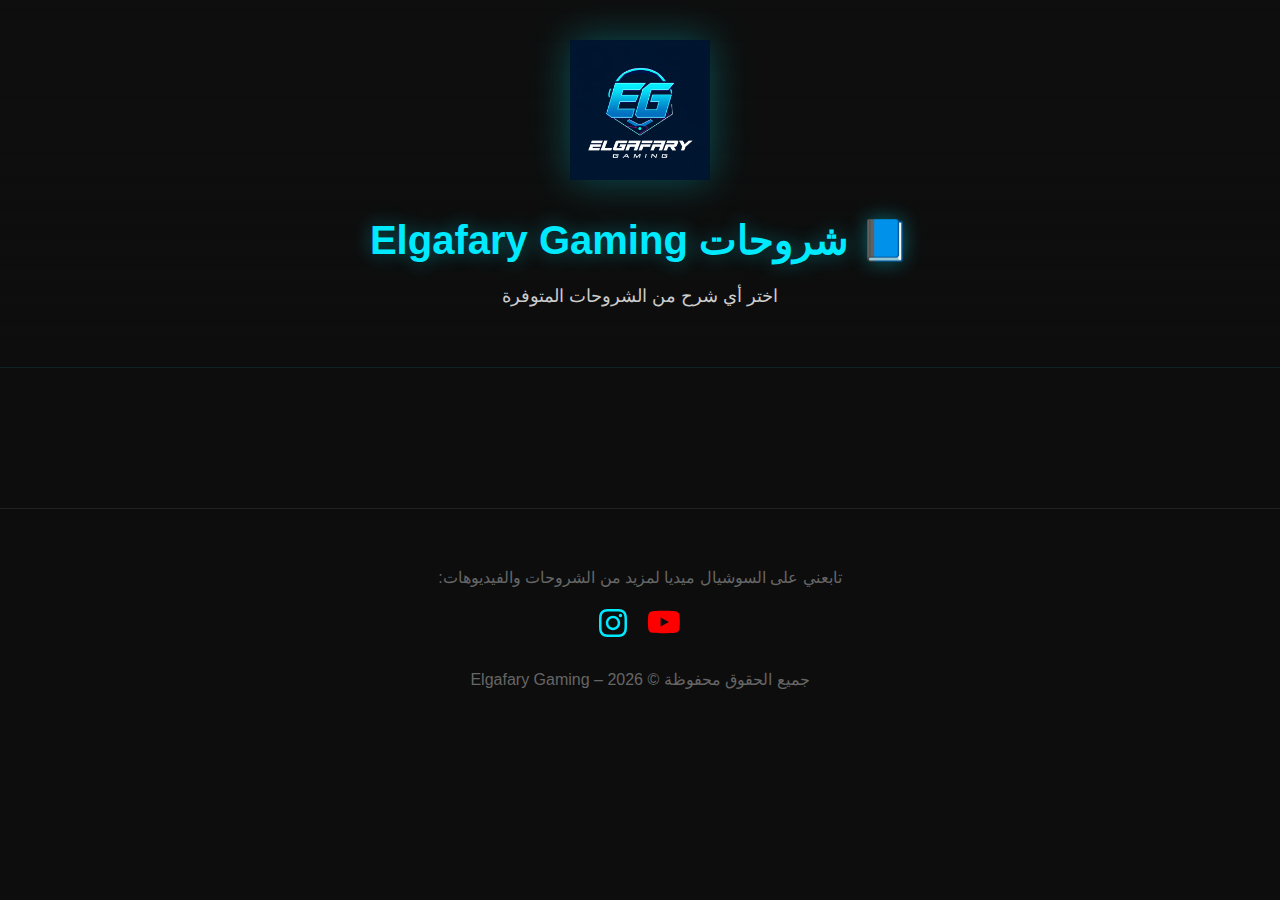
<file: index.html>
<!DOCTYPE html>
<html lang="ar" dir="rtl">

<head>
  <meta charset="UTF-8">
  <meta name="viewport" content="width=device-width, initial-scale=1.0">
  <title>Elgafary Gaming – صفحة الشروحات</title>
  <link rel="stylesheet" href="style.css">
</head>

<body>

  <header>
    <img src="images/EG_logo.png" alt="Elgafary Gaming Logo" class="logo">
    <h1>📘 شروحات Elgafary Gaming</h1>
    <p>اختر أي شرح من الشروحات المتوفرة</p>
  </header>

  <div class="container" id="cards-container">
    <!-- Cards will be inserted here by script.js -->
  </div>

  <footer>
    <p>تابعني على السوشيال ميديا لمزيد من الشروحات والفيديوهات:</p>

    <div class="social-icons">
      <a href="https://www.youtube.com/channel/UCvtSJS6TbYKnbBISM5G9vag" target="_blank">
        <svg height="30" viewBox="0 0 576 512" fill="#FF0000">
          <path
            d="M549.7 124.1c-6.3-23.7-24.9-42.3-48.6-48.6C458.8 64 288 64 288 64S117.2 64 74.9 75.5c-23.7 6.3-42.3 24.9-48.6 48.6C15 166.4 15 256 15 256s0 89.6 11.4 131.9c6.3 23.7 24.9 42.3 48.6 48.6C117.2 448 288 448 288 448s170.8 0 213.1-11.5c23.7-6.3 42.3-24.9 48.6-48.6C561 345.6 561 256 561 256s0-89.6-11.3-131.9zM232 334V178l142 78-142 78z" />
        </svg>
      </a>

      <a href="https://www.instagram.com/mohamed_elgafary55/" target="_blank">
        <svg height="32" viewBox="0 0 448 512" fill="#00eaff">
          <path
            d="M224.1 141c-63.6 0-114.9 51.3-114.9 114.9s51.3 114.9 114.9 114.9S339 319.5 339 255.9 287.7 141 224.1 141zm0 189.6c-41.1 0-74.7-33.5-74.7-74.7s33.5-74.7 74.7-74.7 74.7 33.5 74.7 74.7-33.5 74.7-74.7 74.7zm146.4-194.3c0 14.9-12 26.8-26.8 26.8-14.9 0-26.8-12-26.8-26.8s12-26.8 26.8-26.8 26.8 12 26.8 26.8zm76.1 27.2c-1.7-35.9-9.9-67.7-36.2-93.9-26.2-26.2-58-34.4-93.9-36.2-37-2.1-147.9-2.1-184.9 0-35.8 1.7-67.6 9.9-93.9 36.1s-34.4 58-36.2 93.9c-2.1 37-2.1 147.9 0 184.9 1.7 35.9 9.9 67.7 36.2 93.9s58 34.4 93.9 36.2c37 2.1 147.9 2.1 184.9 0 35.9-1.7 67.7-9.9 93.9-36.2 26.2-26.2 34.4-58 36.2-93.9 2.1-37 2.1-147.8 0-184.8zM398.8 388c-7.8 19.6-22.9 34.7-42.6 42.6-29.5 11.7-99.5 9-132.1 9s-102.7 2.6-132.1-9c-19.6-7.8-34.7-22.9-42.6-42.6-11.7-29.5-9-99.5-9-132.1s-2.6-102.7 9-132.1c7.8-19.6 22.9-34.7 42.6-42.6 29.5-11.7 99.5-9 132.1-9s102.7-2.6 132.1 9c19.6 7.8 34.7 22.9 42.6 42.6 11.7 29.5 9 99.5 9 132.1s2.7 102.7-9 132.1z" />
        </svg>
      </a>
    </div>

    <p>جميع الحقوق محفوظة © Elgafary Gaming – 2026</p>
  </footer>

  <script src="script.js"></script>
</body>

</html>
</file>
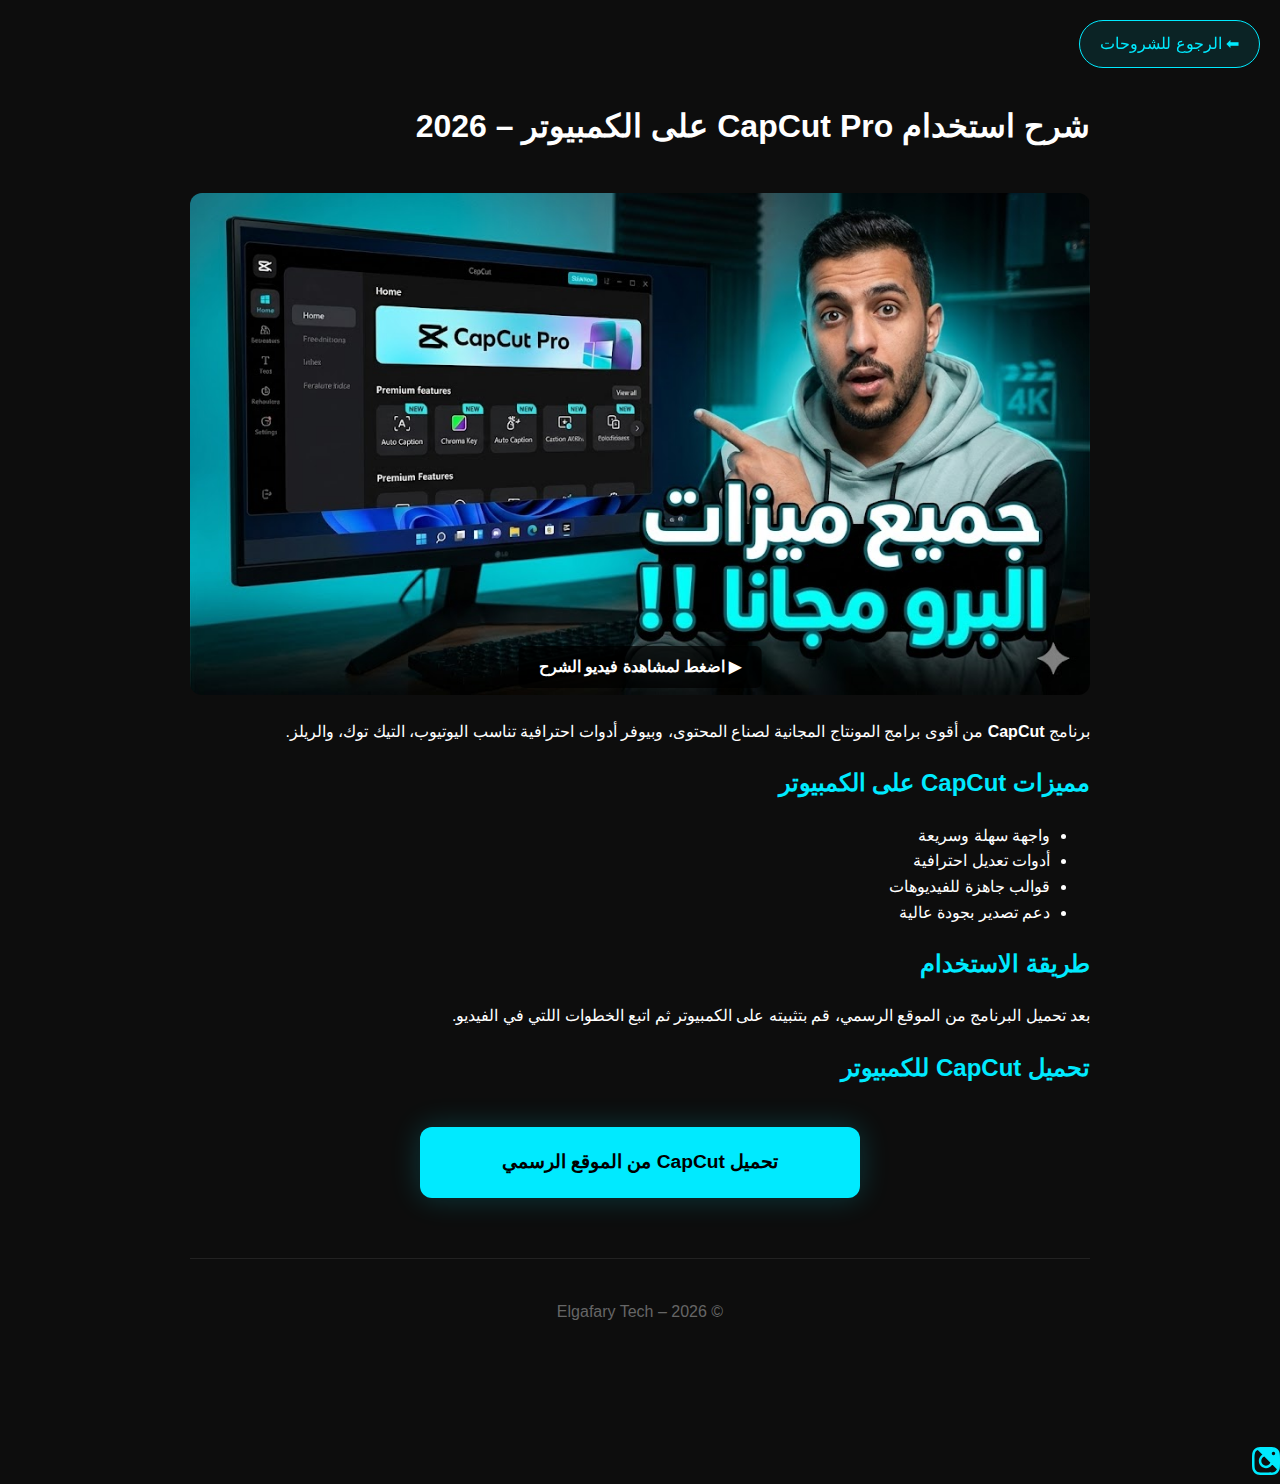
<file: capcut_pc.html>
<!DOCTYPE html>
<html lang="ar" dir="rtl">

<head>
    <meta charset="UTF-8">
    <meta name="viewport" content="width=device-width, initial-scale=1.0">
    <title>شرح CapCut Pro للكمبيوتر 2026</title>
    <link rel="stylesheet" href="style.css">
</head>

<body>

    <a href="index.html" class="back-btn">⬅ الرجوع للشروحات</a>

    <div class="content-wrapper">
        <div class="detail-page-header">
            <h1>شرح استخدام CapCut Pro على الكمبيوتر – 2026</h1>
        </div>

        <!-- الصورة القابلة للضغط -->
        <a href="https://www.youtube.com/watch?v=FqDWCtD55vs" target="_blank" class="image-wrapper"
            style="display: block; position: relative;">
            <img class="main-image" src="images/1.jpg" alt="CapCut Pro PC" style="width: 100%; border-radius: 12px;">
            <span class="image-overlay"
                style="position: absolute; bottom: 15px; left: 50%; transform: translateX(-50%); background: rgba(0,0,0,0.7); color: #fff; padding: 8px 20px; border-radius: 6px; font-weight: bold;">▶
                اضغط لمشاهدة فيديو الشرح</span>
        </a>

        <div class="content-text">
            <p>
                برنامج <strong>CapCut</strong> من أقوى برامج المونتاج المجانية
                لصناع المحتوى، وبيوفر أدوات احترافية تناسب
                اليوتيوب، التيك توك، والريلز.
            </p>

            <h2>مميزات CapCut على الكمبيوتر</h2>
            <ul>
                <li>واجهة سهلة وسريعة</li>
                <li>أدوات تعديل احترافية</li>
                <li>قوالب جاهزة للفيديوهات</li>
                <li>دعم تصدير بجودة عالية</li>
            </ul>

            <h2>طريقة الاستخدام</h2>
            <p>
                بعد تحميل البرنامج من الموقع الرسمي،
                قم بتثبيته على الكمبيوتر ثم اتبع الخطوات اللتي في الفيديو.
            </p>

            <h2>تحميل CapCut للكمبيوتر</h2>
            <a class="btn-download" href="https://shrinkme.click/capcut_email_elgafary" target="_blank">
                تحميل CapCut من الموقع الرسمي
            </a>
        </div>

        <footer>
            © Elgafary Tech – 2026
        </footer>

    </div>

    <a href="https://www.instagram.com/mohamed_elgafary55/" target="_blank">
        <svg height="32" viewBox="0 0 448 512" fill="#00eaff">
            <path
                d="M224.1 141c-63.6 0-114.9 51.3-114.9 114.9s51.3 114.9 114.9 114.9S339 319.5 339 255.9 287.7 141 224.1 141zm0 189.6c-41.1 0-74.7-33.5-74.7-74.7s33.5-74.7 74.7-74.7 74.7 33.5 74.7 74.7-33.5 74.7-74.7 74.7zm146.4-194.3c0 14.9-12 26.8-26.8 26.8-14.9 0-26.8-12-26.8-26.8s12-26.8 26.8-26.8 26.8 12 26.8 26.8zm76.1 27.2c-1.7-35.9-9.9-67.7-36.2-93.9-26.2-26.2-58-34.4-93.9-36.2-37-2.1-147.9-2.1-184.9 0-35.8 1.7-67.6 9.9-93.9 36.1s-34.4 58-36.2 93.9c-2.1 37-2.1 147.9 0 184.9 1.7 35.9 9.9 67.7 36.2 93.9s58 34.4 93.9 36.2c37 2.1 147.9 2.1 184.9 0 35.9-1.7 67.7-9.9 93.9-36.2 26.2-26.2 34.4-58 36.2-93.9 2.1-37 2.1-147.8 0-184.8zM398.8 388c-7.8 19.6-22.9 34.7-42.6 42.6-29.5 11.7-99.5 9-132.1 9s-102.7 2.6-132.1-9c-19.6-7.8-34.7-22.9-42.6-42.6-11.7-29.5-9-99.5-9-132.1s-2.6-102.7 9-132.1c7.8-19.6 22.9-34.7 42.6-42.6 29.5-11.7 99.5-9 132.1s2.7 102.7-9 132.1z" />
        </svg>
    </a>

    <script src="script.js"></script>
</body>

</html>
</file>
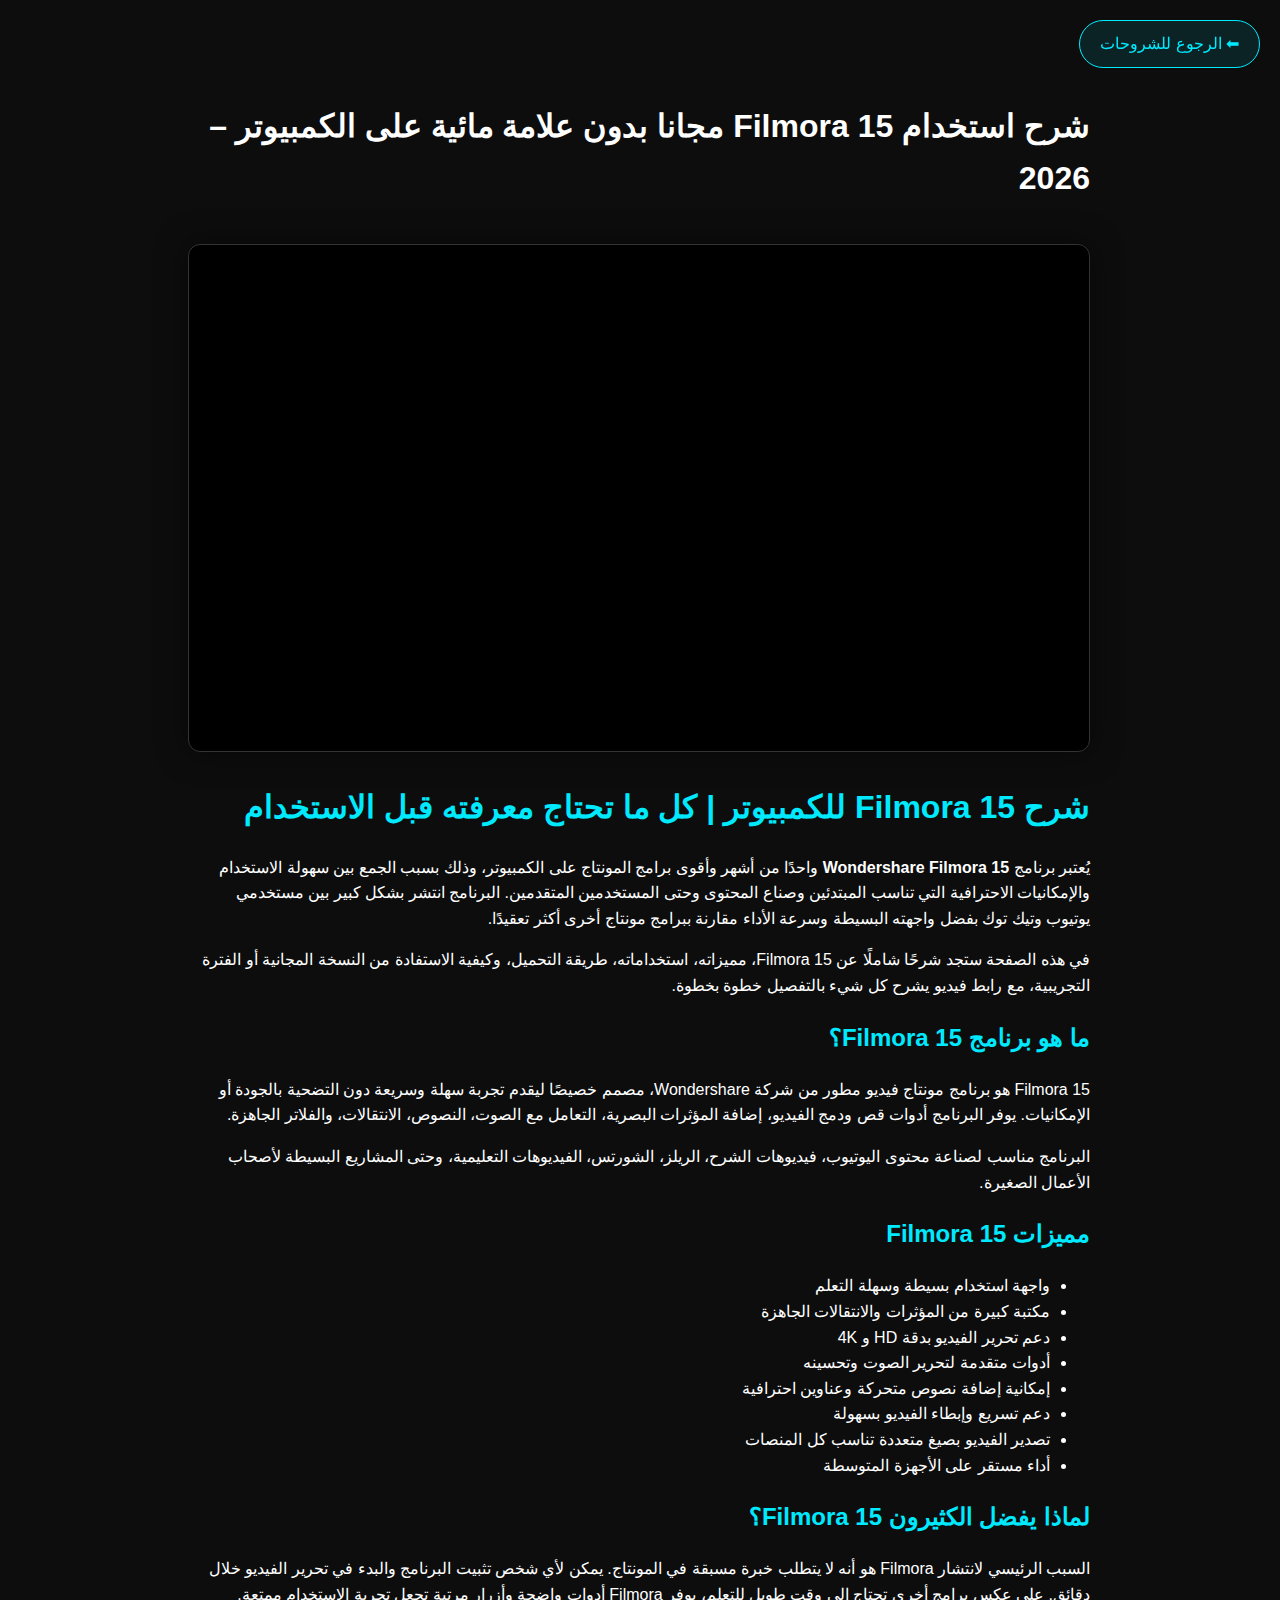
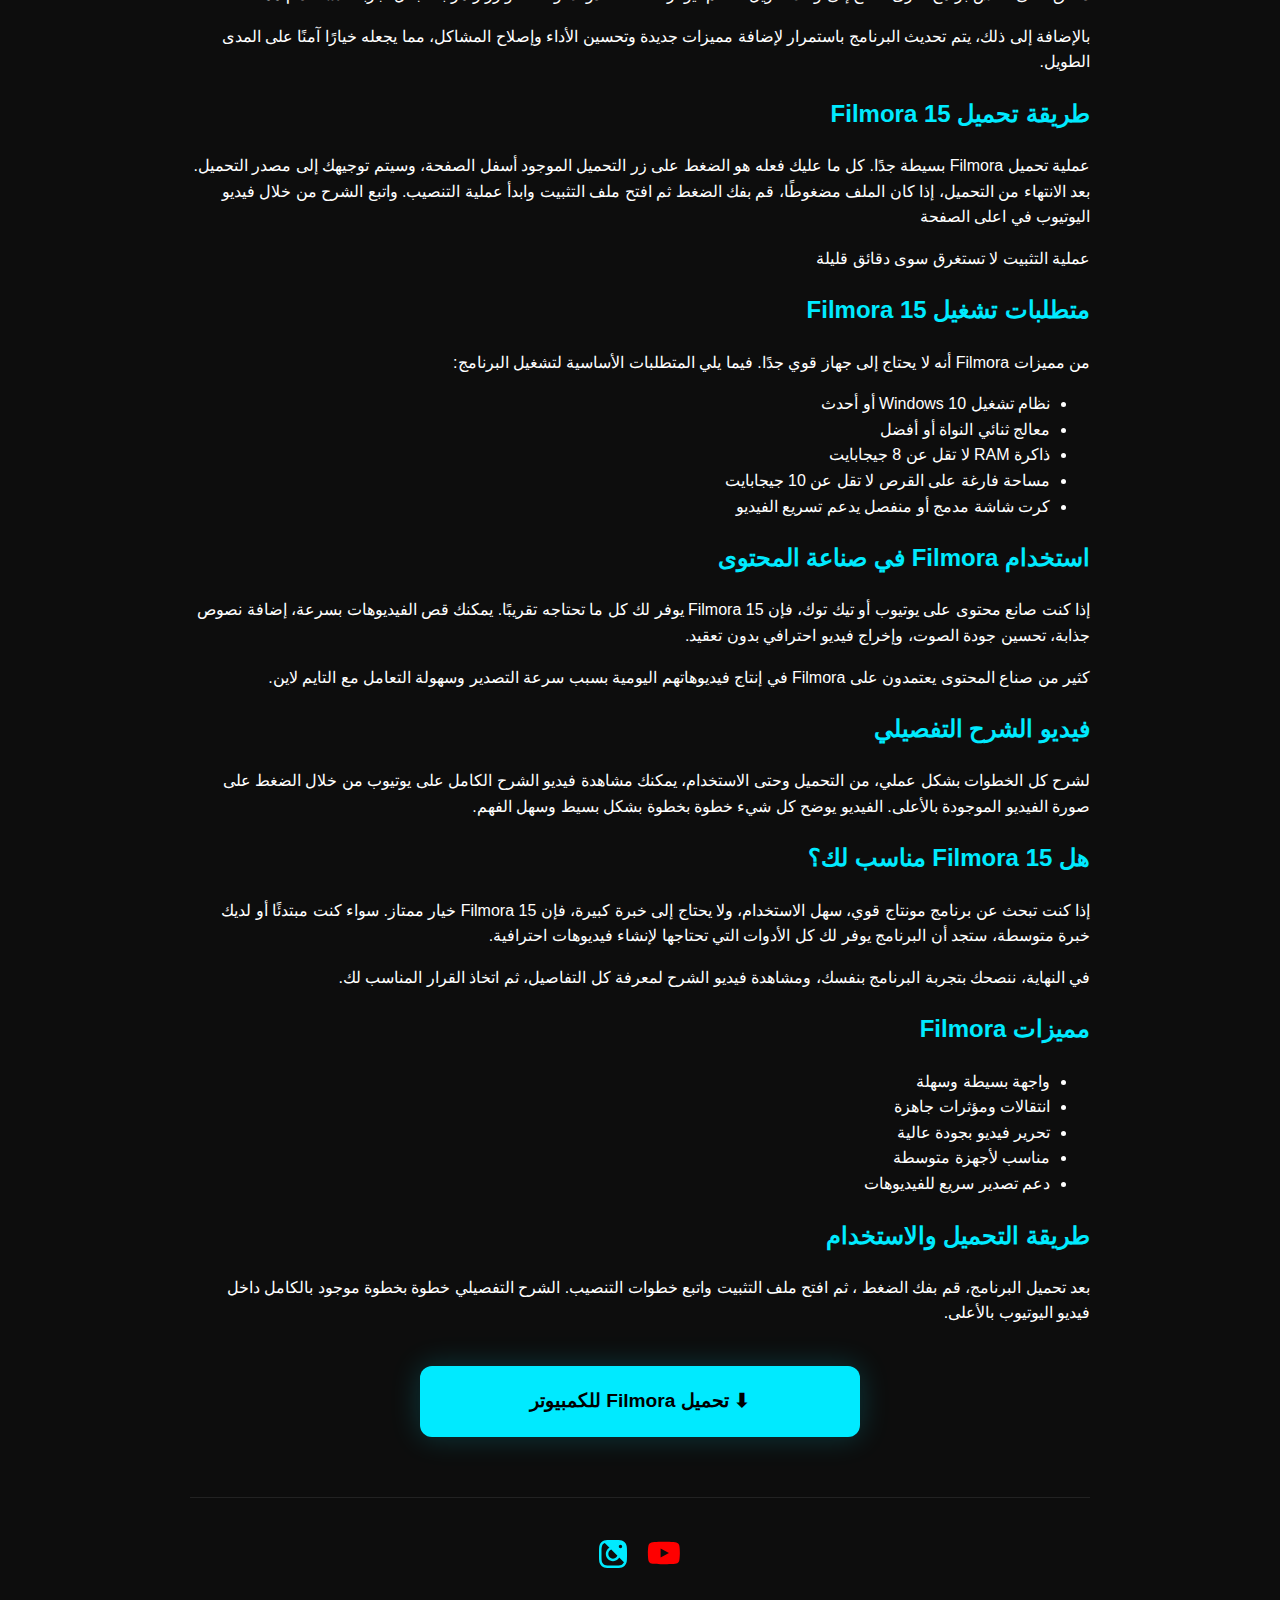
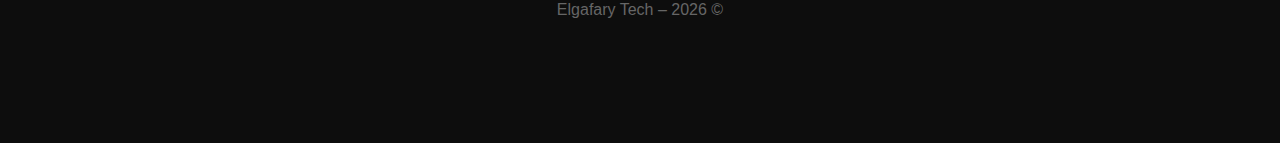
<file: Filmora15.html>
<!DOCTYPE html>
<html lang="ar" dir="rtl">

<head>
  <meta charset="UTF-8">
  <meta name="viewport" content="width=device-width, initial-scale=1.0">
  <title>شرح Filmora للكمبيوتر 2026</title>
  <link rel="stylesheet" href="style.css">
</head>

<body>

  <a href="index.html" class="back-btn">⬅ الرجوع للشروحات</a>

  <div class="content-wrapper">

    <div class="detail-page-header">
      <h1>شرح استخدام Filmora 15 مجانا بدون علامة مائية على الكمبيوتر – 2026
      </h1>
    </div>

    <!-- الفيديو -->
    <div class="video-container">
      <!-- فيديو Stremio مع صورة Poster -->
      <IFRAME SRC="https://minochinos.com/embed/9gm1ktxl311v" FRAMEBORDER=0 MARGINWIDTH=0 MARGINHEIGHT=0 SCROLLING=NO
        WIDTH=1000 HEIGHT=600 allowfullscreen></IFRAME>
    </div>



    <div class="content-text">
      <h1>شرح Filmora 15 للكمبيوتر | كل ما تحتاج معرفته قبل الاستخدام</h1>
      <p> يُعتبر برنامج <strong>Wondershare Filmora 15</strong> واحدًا من أشهر وأقوى برامج المونتاج على الكمبيوتر، وذلك
        بسبب الجمع بين سهولة الاستخدام والإمكانيات الاحترافية التي تناسب المبتدئين وصناع المحتوى وحتى المستخدمين
        المتقدمين. البرنامج انتشر بشكل كبير بين مستخدمي يوتيوب وتيك توك بفضل واجهته البسيطة وسرعة الأداء مقارنة ببرامج
        مونتاج أخرى أكثر تعقيدًا. </p>
      <p> في هذه الصفحة ستجد شرحًا شاملًا عن Filmora 15، مميزاته، استخداماته، طريقة التحميل، وكيفية الاستفادة من النسخة
        المجانية أو الفترة التجريبية، مع رابط فيديو يشرح كل شيء بالتفصيل خطوة بخطوة. </p>
      <h2>ما هو برنامج Filmora 15؟</h2>
      <p> Filmora 15 هو برنامج مونتاج فيديو مطور من شركة Wondershare، مصمم خصيصًا ليقدم تجربة سهلة وسريعة دون التضحية
        بالجودة أو الإمكانيات. يوفر البرنامج أدوات قص ودمج الفيديو، إضافة المؤثرات البصرية، التعامل مع الصوت، النصوص،
        الانتقالات، والفلاتر الجاهزة. </p>
      <p> البرنامج مناسب لصناعة محتوى اليوتيوب، فيديوهات الشرح، الريلز، الشورتس، الفيديوهات التعليمية، وحتى المشاريع
        البسيطة لأصحاب الأعمال الصغيرة. </p>
      <h2>مميزات Filmora 15</h2>
      <ul>
        <li>واجهة استخدام بسيطة وسهلة التعلم</li>
        <li>مكتبة كبيرة من المؤثرات والانتقالات الجاهزة</li>
        <li>دعم تحرير الفيديو بدقة HD و 4K</li>
        <li>أدوات متقدمة لتحرير الصوت وتحسينه</li>
        <li>إمكانية إضافة نصوص متحركة وعناوين احترافية</li>
        <li>دعم تسريع وإبطاء الفيديو بسهولة</li>
        <li>تصدير الفيديو بصيغ متعددة تناسب كل المنصات</li>
        <li>أداء مستقر على الأجهزة المتوسطة</li>
      </ul>
      <h2>لماذا يفضل الكثيرون Filmora 15؟</h2>
      <p> السبب الرئيسي لانتشار Filmora هو أنه لا يتطلب خبرة مسبقة في المونتاج. يمكن لأي شخص تثبيت البرنامج والبدء في
        تحرير الفيديو خلال دقائق. على عكس برامج أخرى تحتاج إلى وقت طويل للتعلم، يوفر Filmora أدوات واضحة وأزرار مرتبة
        تجعل تجربة الاستخدام ممتعة. </p>
      <p> بالإضافة إلى ذلك، يتم تحديث البرنامج باستمرار لإضافة مميزات جديدة وتحسين الأداء وإصلاح المشاكل، مما يجعله
        خيارًا آمنًا على المدى الطويل. </p>
      <h2>طريقة تحميل Filmora 15</h2>
      <p> عملية تحميل Filmora بسيطة جدًا. كل ما عليك فعله هو الضغط على زر التحميل الموجود أسفل الصفحة، وسيتم توجيهك إلى
        مصدر التحميل. بعد الانتهاء من التحميل، إذا كان الملف مضغوطًا، قم بفك الضغط ثم افتح ملف التثبيت وابدأ عملية
        التنصيب. واتبع الشرح من خلال فيديو اليوتيوب في اعلى الصفحة </p>
      <p> عملية التثبيت لا تستغرق سوى دقائق قليلة </p>
      <h2>متطلبات تشغيل Filmora 15</h2>
      <p> من مميزات Filmora أنه لا يحتاج إلى جهاز قوي جدًا. فيما يلي المتطلبات الأساسية لتشغيل البرنامج: </p>
      <ul>
        <li>نظام تشغيل Windows 10 أو أحدث</li>
        <li>معالج ثنائي النواة أو أفضل</li>
        <li>ذاكرة RAM لا تقل عن 8 جيجابايت</li>
        <li>مساحة فارغة على القرص لا تقل عن 10 جيجابايت</li>
        <li>كرت شاشة مدمج أو منفصل يدعم تسريع الفيديو</li>
      </ul>
      <h2>استخدام Filmora في صناعة المحتوى</h2>
      <p> إذا كنت صانع محتوى على يوتيوب أو تيك توك، فإن Filmora 15 يوفر لك كل ما تحتاجه تقريبًا. يمكنك قص الفيديوهات
        بسرعة، إضافة نصوص جذابة، تحسين جودة الصوت، وإخراج فيديو احترافي بدون تعقيد. </p>
      <p> كثير من صناع المحتوى يعتمدون على Filmora في إنتاج فيديوهاتهم اليومية بسبب سرعة التصدير وسهولة التعامل مع
        التايم لاين. </p>
      <h2>فيديو الشرح التفصيلي</h2>
      <p> لشرح كل الخطوات بشكل عملي، من التحميل وحتى الاستخدام، يمكنك مشاهدة فيديو الشرح الكامل على يوتيوب من خلال الضغط
        على صورة الفيديو الموجودة بالأعلى. الفيديو يوضح كل شيء خطوة بخطوة بشكل بسيط وسهل الفهم. </p>
      <h2>هل Filmora 15 مناسب لك؟</h2>
      <p> إذا كنت تبحث عن برنامج مونتاج قوي، سهل الاستخدام، ولا يحتاج إلى خبرة كبيرة، فإن Filmora 15 خيار ممتاز. سواء
        كنت مبتدئًا أو لديك خبرة متوسطة، ستجد أن البرنامج يوفر لك كل الأدوات التي تحتاجها لإنشاء فيديوهات احترافية. </p>
      <p> في النهاية، ننصحك بتجربة البرنامج بنفسك، ومشاهدة فيديو الشرح لمعرفة كل التفاصيل، ثم اتخاذ القرار المناسب لك.
      </p>
      <h2>مميزات Filmora</h2>
      <ul>
        <li>واجهة بسيطة وسهلة</li>
        <li>انتقالات ومؤثرات جاهزة</li>
        <li>تحرير فيديو بجودة عالية</li>
        <li>مناسب لأجهزة متوسطة</li>
        <li>دعم تصدير سريع للفيديوهات</li>
      </ul>
      <h2>طريقة التحميل والاستخدام</h2>
      <p> بعد تحميل البرنامج، قم بفك الضغط ، ثم افتح ملف التثبيت واتبع خطوات التنصيب. الشرح التفصيلي خطوة بخطوة موجود
        بالكامل داخل فيديو اليوتيوب بالأعلى. </p> <!-- زر التحميل الكبير --> <a
        href="https://shrinkme.click/filmora-elgafary" target="_blank" class="btn-download"> ⬇ تحميل Filmora للكمبيوتر
      </a>
    </div>

    <footer>
      <div class="social-icons" style="margin-bottom: 20px;">
        <a href="https://www.youtube.com/channel/UCvtSJS6TbYKnbBISM5G9vag" target="_blank">
          <svg height="30" viewBox="0 0 576 512" fill="#FF0000">
            <path
              d="M549.7 124.1c-6.3-23.7-24.9-42.3-48.6-48.6C458.8 64 288 64 288 64S117.2 64 74.9 75.5c-23.7 6.3-42.3 24.9-48.6 48.6C15 166.4 15 256 15 256s0 89.6 11.4 131.9c6.3 23.7 24.9 42.3 48.6 48.6C117.2 448 288 448 288 448s170.8 0 213.1-11.5c23.7-6.3 42.3-24.9 48.6-48.6C561 345.6 561 256 561 256s0-89.6-11.3-131.9zM232 334V178l142 78-142 78z" />
          </svg>
        </a>
        <a href="https://www.instagram.com/mohamed_elgafary55/" target="_blank">
          <svg height="32" viewBox="0 0 448 512" fill="#00eaff">
            <path
              d="M224.1 141c-63.6 0-114.9 51.3-114.9 114.9s51.3 114.9 114.9 114.9S339 319.5 339 255.9 287.7 141 224.1 141zm0 189.6c-41.1 0-74.7-33.5-74.7-74.7s33.5-74.7 74.7-74.7 74.7 33.5 74.7 74.7-33.5 74.7-74.7 74.7zm146.4-194.3c0 14.9-12 26.8-26.8 26.8-14.9 0-26.8-12-26.8-26.8s12-26.8 26.8-26.8 26.8 12 26.8 26.8zm76.1 27.2c-1.7-35.9-9.9-67.7-36.2-93.9-26.2-26.2-58-34.4-93.9-36.2-37-2.1-147.9-2.1-184.9 0-35.8 1.7-67.6 9.9-93.9 36.1s-34.4 58-36.2 93.9c-2.1 37-2.1 147.9 0 184.9 1.7 35.9 9.9 67.7 36.2 93.9s58 34.4 93.9 36.2c37 2.1 147.9 2.1 184.9 0 35.9-1.7 67.7-9.9 93.9-36.2 26.2-26.2 34.4-58 36.2-93.9 2.1-37 2.1-147.8 0-184.8zM398.8 388c-7.8 19.6-22.9 34.7-42.6 42.6-29.5 11.7-99.5 9-132.1 9s-102.7 2.6-132.1-9c-19.6-7.8-34.7-22.9-42.6-42.6-11.7-29.5-9-99.5-9-132.1s-2.6-102.7 9-132.1c7.8-19.6 22.9-34.7 42.6-42.6 29.5-11.7 99.5-9 132.1s102.7-2.6 132.1 9c19.6 7.8 34.7 22.9 42.6 42.6 11.7 29.5 9 99.5 9 132.1s2.7 102.7-9 132.1z" />
          </svg>
        </a>
      </div>
      © Elgafary Tech – 2026
    </footer>
  </div>
</body>

</html>
</file>
<file: style.css>
:root {
  --primary-color: #00eaff;
  --secondary-color: #00c4d4;
  --bg-dark: #0d0d0d;
  --bg-card: #141414;
  --text-main: #ffffff;
  --text-muted: #cccccc;
  --shadow-glow: 0 0 15px rgba(0, 234, 255, 0.2);
  --border-color: #1d1d1d;
  --font-main: 'Segoe UI', Tahoma, Geneva, Verdana, sans-serif;
}

body {
  font-family: var(--font-main);
  background-color: var(--bg-dark);
  color: var(--text-main);
  margin: 0;
  padding: 0;
  line-height: 1.6;
}

header {
  text-align: center;
  padding: 40px 20px;
  background: linear-gradient(180deg, rgba(14, 14, 14, 1) 0%, rgba(28, 28, 28, 0) 100%);
  border-bottom: 1px solid rgba(0, 234, 255, 0.1);
}

header .logo {
  width: 140px;
  margin-bottom: 20px;
  filter: drop-shadow(0 0 20px rgba(0, 234, 255, 0.3));
  transition: transform 0.3s ease;
}

header .logo:hover {
  transform: scale(1.05);
}

header h1 {
  margin: 0;
  font-size: 2.5rem;
  color: var(--primary-color);
  text-shadow: 0 0 20px rgba(0, 234, 255, 0.4);
}

header p {
  margin-top: 10px;
  font-size: 1.1rem;
  color: var(--text-muted);
}

.container {
  display: grid;
  grid-template-columns: repeat(auto-fit, minmax(280px, 1fr));
  gap: 30px;
  padding: 40px 20px;
  max-width: 1200px;
  margin: 0 auto;
}

.card {
  background-color: var(--bg-card);
  border-radius: 16px;
  overflow: hidden;
  border: 1px solid var(--border-color);
  transition: all 0.3s ease;
  display: flex;
  flex-direction: column;
  position: relative;
}

.card:hover {
  transform: translateY(-8px);
  border-color: var(--primary-color);
  box-shadow: 0 10px 30px rgba(0, 234, 255, 0.15);
}

.card.featured {
  border: 1px solid rgba(0, 234, 255, 0.5);
}

.card.featured::before {
  content: '★ مميز';
  position: absolute;
  top: 10px;
  right: 10px;
  background: var(--primary-color);
  color: #000;
  font-size: 0.8rem;
  font-weight: bold;
  padding: 4px 10px;
  border-radius: 20px;
  z-index: 10;
}

.card img {
  width: 100%;
  height: 180px;
  object-fit: cover;
  transition: transform 0.5s ease;
}

.card:hover img {
  transform: scale(1.05);
}

.card-content {
  padding: 20px;
  display: flex;
  flex-direction: column;
  flex-grow: 1;
}

.card h3 {
  margin: 0 0 10px 0;
  color: var(--primary-color);
  font-size: 1.3rem;
}

.card p {
  color: var(--text-muted);
  font-size: 0.95rem;
  margin-bottom: 20px;
  flex-grow: 1;
}

.card-btn {
  display: block;
  text-align: center;
  padding: 12px;
  background-color: transparent;
  color: var(--primary-color);
  border: 2px solid var(--primary-color);
  font-weight: bold;
  text-decoration: none;
  border-radius: 8px;
  transition: all 0.3s ease;
}

.card-btn:hover {
  background-color: var(--primary-color);
  color: #000;
  box-shadow: 0 0 20px rgba(0, 234, 255, 0.4);
}

/* Detail Page Styles */
.detail-page-header {
  margin-bottom: 40px;
}

.back-btn {
  position: fixed;
  top: 20px;
  right: 20px;
  padding: 10px 20px;
  background: rgba(0, 234, 255, 0.1);
  border: 1px solid var(--primary-color);
  color: var(--primary-color);
  text-decoration: none;
  border-radius: 30px;
  backdrop-filter: blur(10px);
  z-index: 1000;
  transition: all 0.3s ease;
  display: flex;
  align-items: center;
  gap: 8px;
}

.back-btn:hover {
  background: var(--primary-color);
  color: #000;
}

.video-container {
  position: relative;
  width: 100%;
  padding-bottom: 56.25%;
  /* 16:9 Aspect Ratio */
  background: #000;
  border-radius: 12px;
  overflow: hidden;
  margin-bottom: 30px;
  box-shadow: 0 0 30px rgba(0, 0, 0, 0.5);
  border: 1px solid #333;
}

.video-container iframe,
.video-container video {
  position: absolute;
  top: 0;
  left: 0;
  width: 100%;
  height: 100%;
}

.content-wrapper {
  max-width: 900px;
  margin: 0 auto;
  padding: 80px 20px;
}

.content-text h1,
.content-text h2 {
  color: var(--primary-color);
}

.btn-download {
  display: block;
  width: 100%;
  max-width: 400px;
  margin: 40px auto;
  padding: 20px;
  background: var(--primary-color);
  color: #000;
  text-align: center;
  font-size: 1.2rem;
  font-weight: bold;
  border-radius: 12px;
  text-decoration: none;
  transition: 0.3s;
  box-shadow: 0 0 30px rgba(0, 234, 255, 0.2);
}

.btn-download:hover {
  background: var(--secondary-color);
  transform: scale(1.02);
  box-shadow: 0 0 50px rgba(0, 234, 255, 0.4);
}

footer {
  text-align: center;
  padding: 40px 20px;
  margin-top: 60px;
  border-top: 1px solid #222;
  color: #666;
}

.social-icons {
  display: flex;
  justify-content: center;
  gap: 20px;
  margin-bottom: 20px;
}

.social-icons a svg {
  transition: transform 0.3s ease, fill 0.3s ease;
}

.social-icons a:hover svg {
  transform: translateY(-5px);
  filter: drop-shadow(0 0 10px currentColor);
}

@media (max-width: 768px) {
  header h1 {
    font-size: 1.8rem;
  }

  header p {
    font-size: 1rem;
  }

  .container {
    grid-template-columns: 1fr;
    /* Stack cards vertically */
    padding: 0 15px;
  }

  .detail-page-header h1 {
    font-size: 1.5rem;
  }

  .img-wrapper img {
    height: 200px;
    /* Adjust image height for mobile */
  }
}

@media (min-width: 769px) {
  .container {
    grid-template-columns: repeat(auto-fill, minmax(300px, 1fr));
  }
}

/* Animations */
@keyframes fadeInUp {
  from {
    opacity: 0;
    transform: translateY(20px);
  }

  to {
    opacity: 1;
    transform: translateY(0);
  }
}

.card {
  animation: fadeInUp 0.6s ease-out forwards;
  opacity: 0;
  /* Hidden by default */
}

/* Ads Responsive Logic */
.mobile-bottom-ad {
  display: none;
  width: 100%;
  text-align: center;
  margin: 40px 0;
  padding: 20px;
  background: rgba(255, 255, 255, 0.05);
  border-radius: 12px;
}

.mobile-bottom-ad img {
  max-width: 100%;
  height: auto;
  border-radius: 8px;
  box-shadow: 0 4px 15px rgba(0, 0, 0, 0.3);
}

@media (max-width: 1300px) {
  .side-ads {
    display: none !important;
  }

  .mobile-bottom-ad {
    display: block;
  }
}

/* Scroll to Top Button */
#scrollTopBtn {
  position: fixed;
  bottom: 30px;
  right: 30px;
  z-index: 1000;
  width: 50px;
  height: 50px;
  background: var(--primary-color);
  color: #000;
  border: none;
  border-radius: 50%;
  cursor: pointer;
  box-shadow: 0 0 20px rgba(0, 234, 255, 0.4);
  opacity: 0;
  visibility: hidden;
  transition: all 0.3s ease;
  display: flex;
  align-items: center;
  justify-content: center;
  font-size: 24px;
}

#scrollTopBtn.show {
  opacity: 1;
  visibility: visible;
}

#scrollTopBtn:hover {
  transform: translateY(-5px);
  background: var(--secondary-color);
}
</file>
